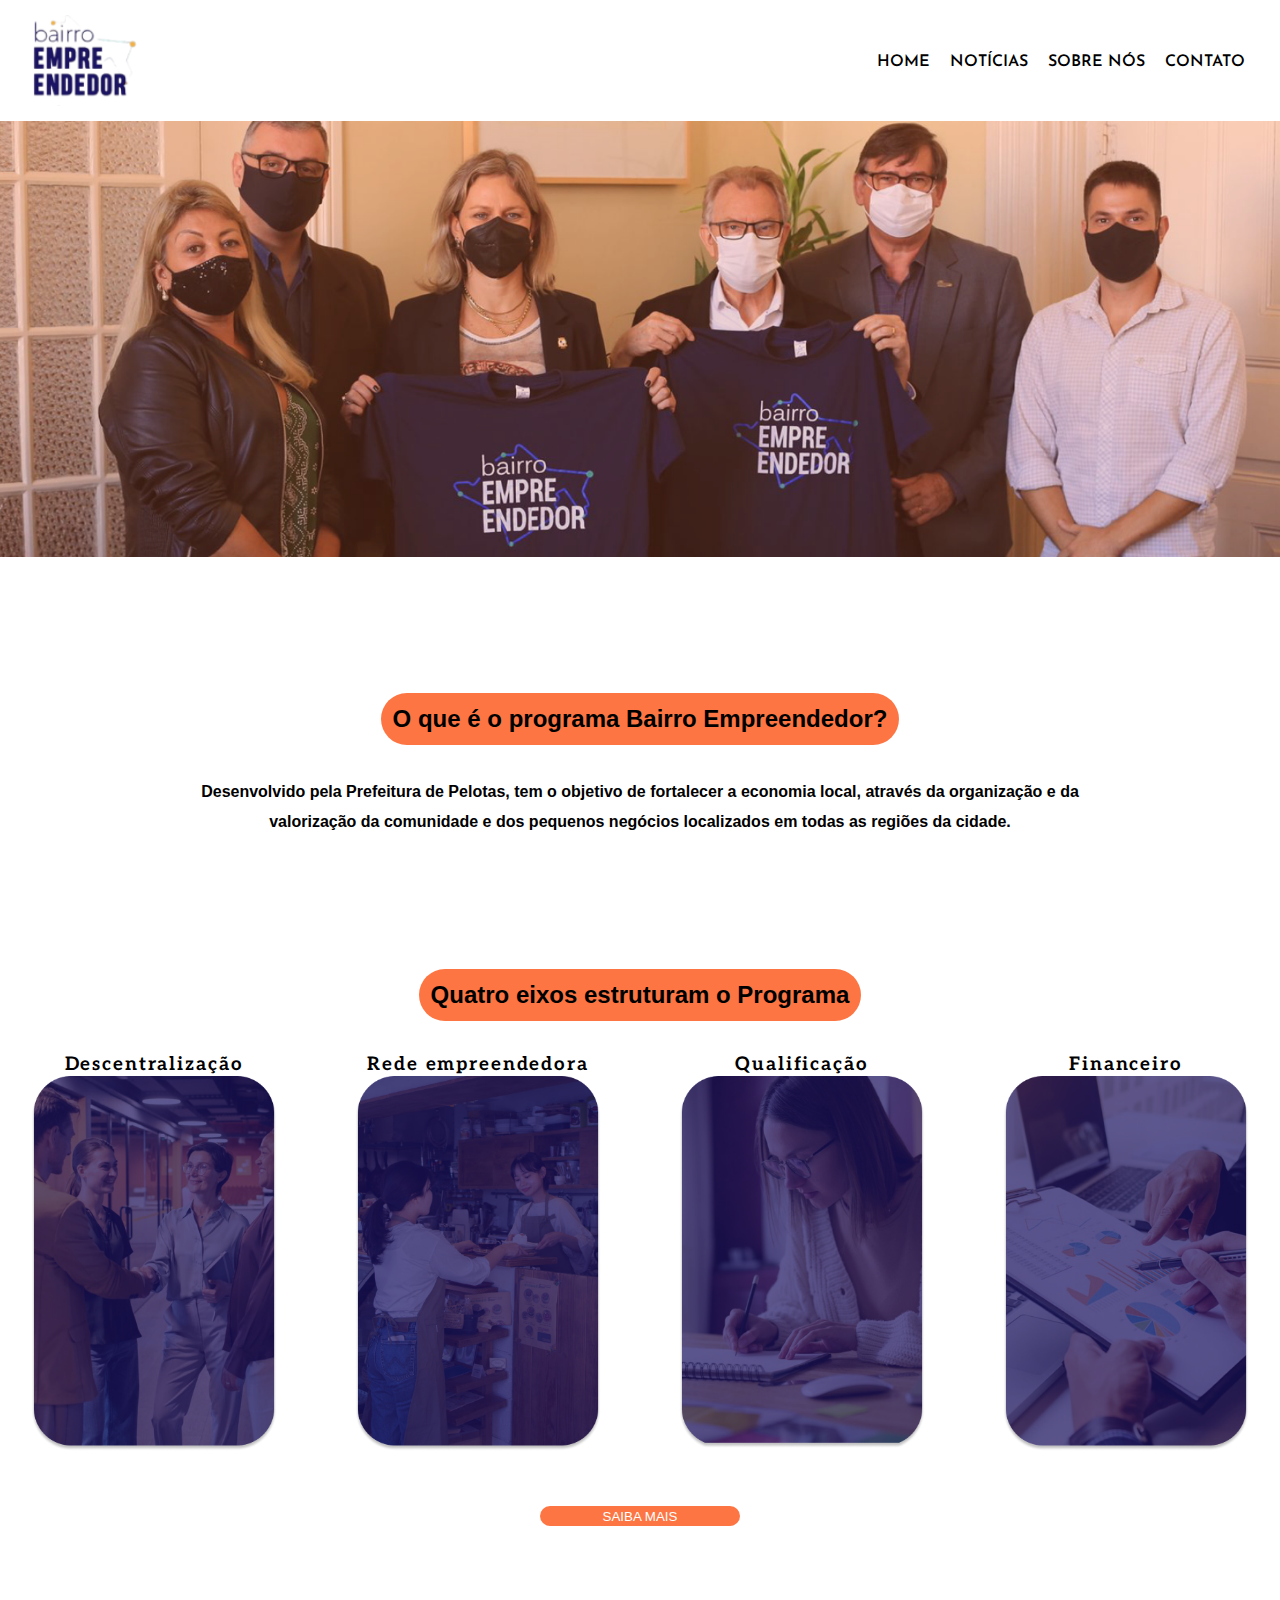
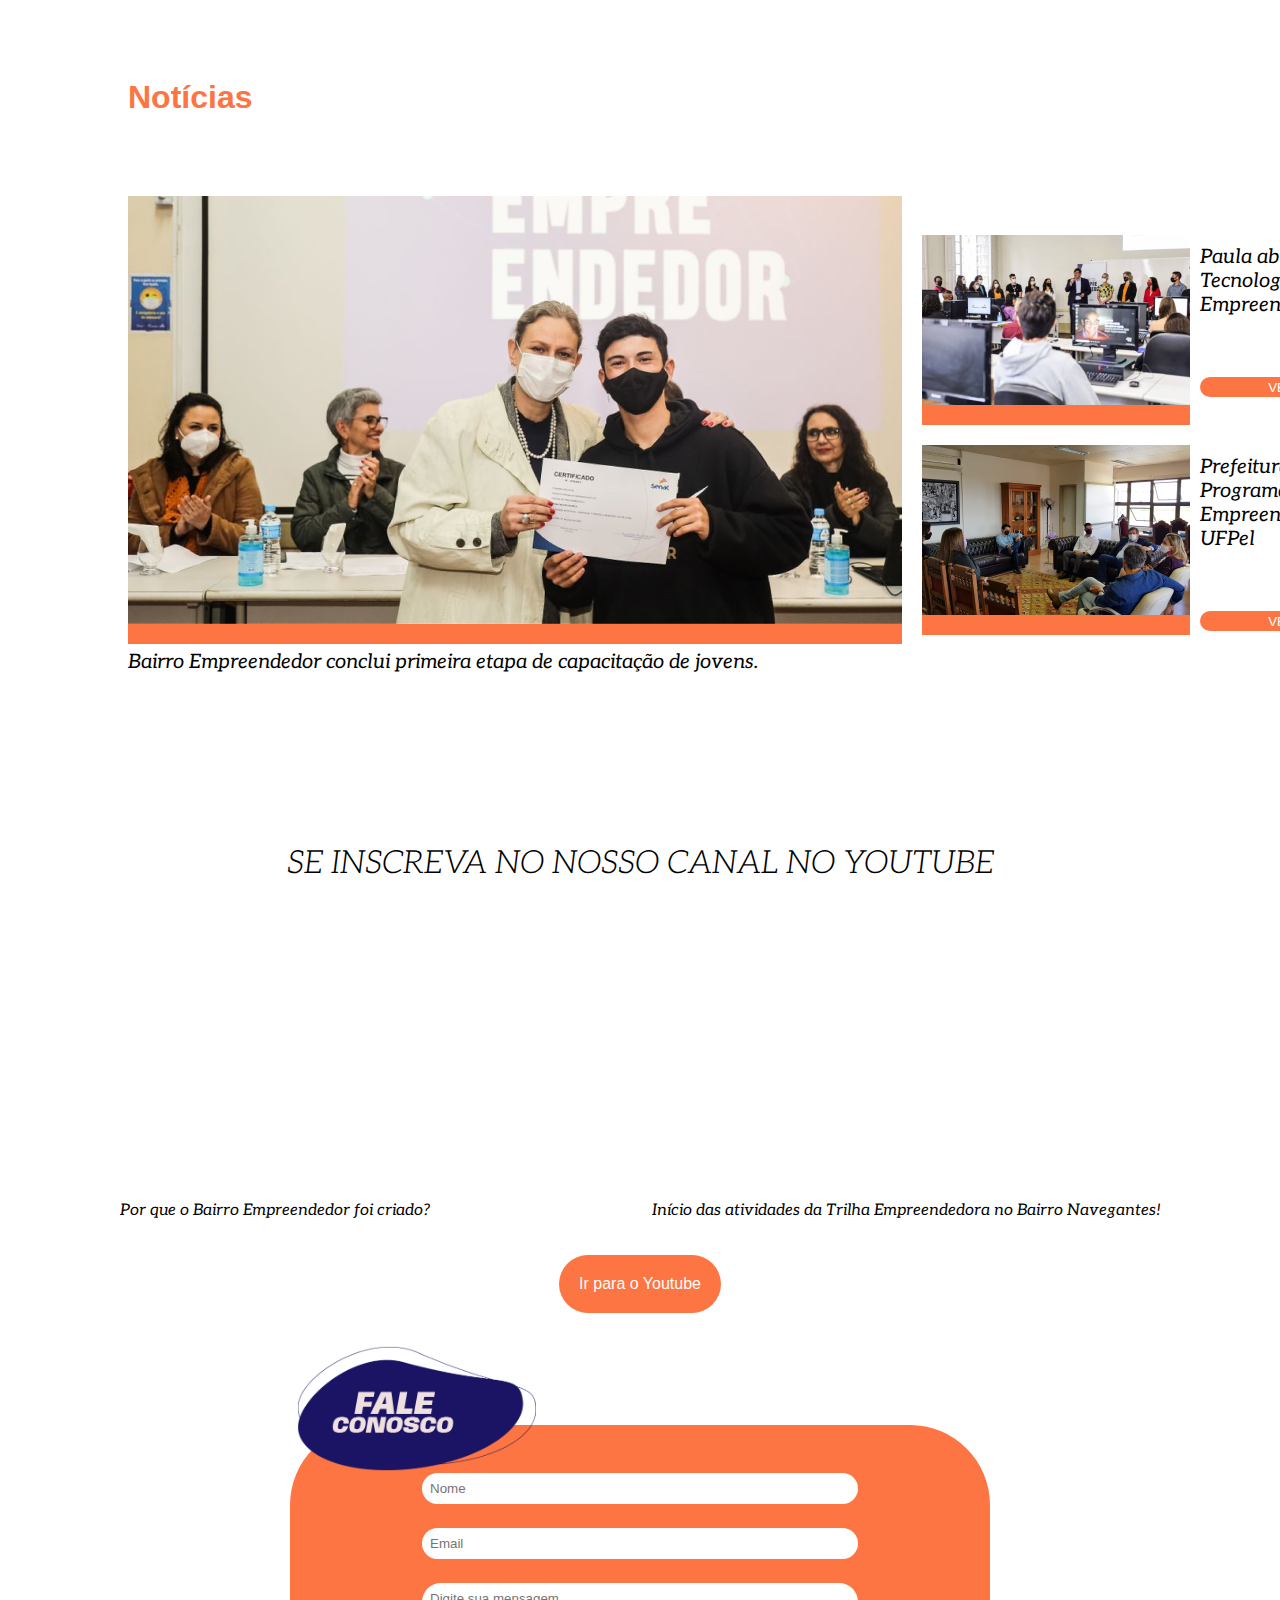
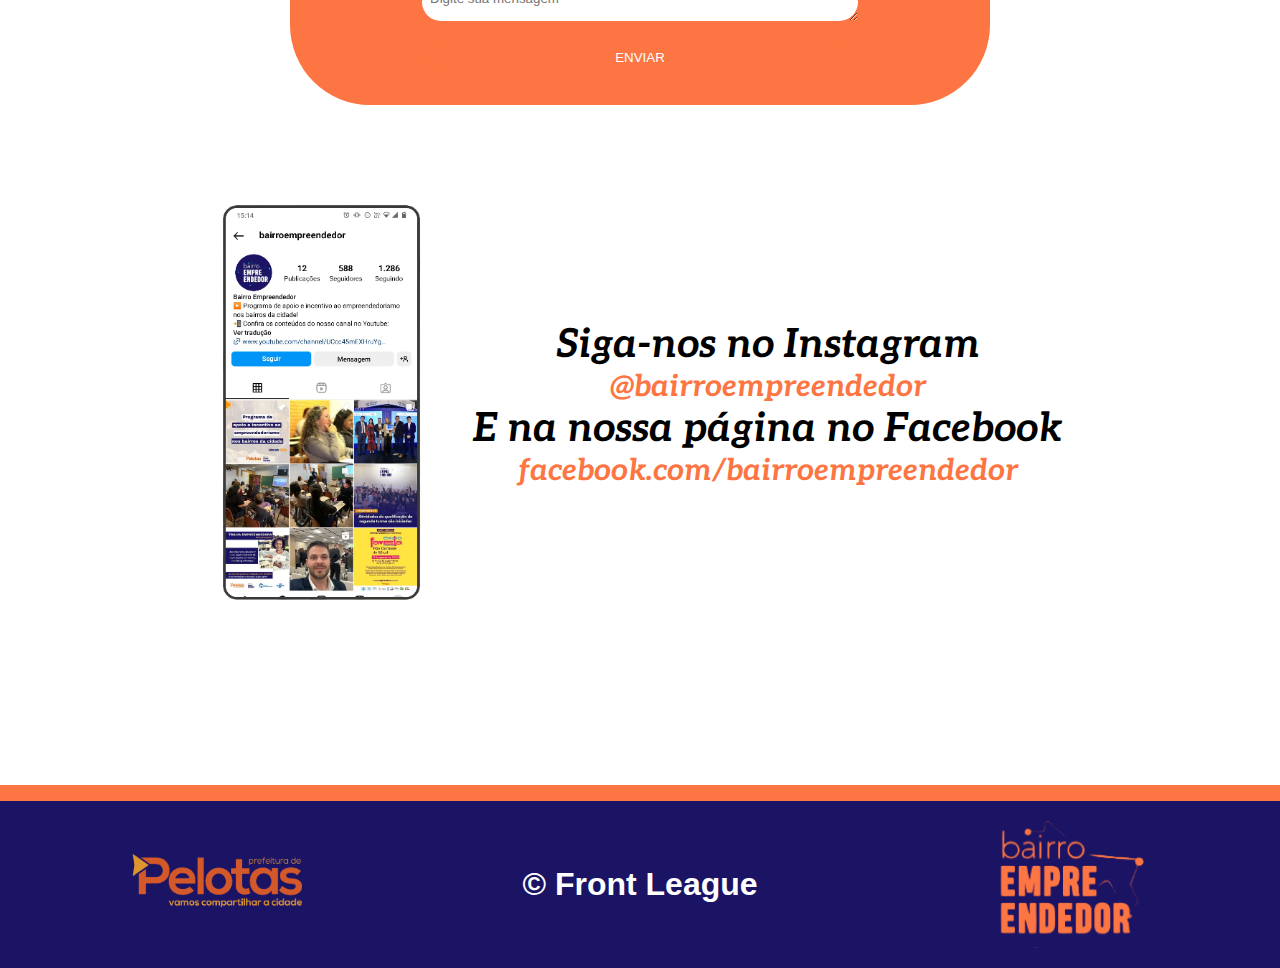
<file: index.html>
<!DOCTYPE html>
<html lang="en">

<head>
    <meta charset="UTF-8">
    <meta name="viewport" content="width=device-width, initial-scale=1.0">
    <link rel="shortcut icon" href="src/img/Captura de Tela (57)-PhotoRoom 1.png" type="image/x-icon">
    <title>Bairro Empreendedor</title>
</head>

<body>
    <!DOCTYPE html>
    <html lang="en">

    <head>
        <meta charset="UTF-8">
        <meta name="viewport" content="width=device-width, initial-scale=1.0">
        <link rel="stylesheet" href="src/css/Bairro.css">
        <link rel="stylesheet" href="src/css/media.css">
        <title></title>
    </head>

    <body>
        <!-- Container da barra de navegação -->
        <div class="navbar" id="home">
            <!-- Botão do menu hamburguer -->
            <div class="menu-btn" onclick="toggleMenu()">
                <div class="bar"></div>
                <div class="bar"></div>
                <div class="bar"></div>
            </div>
            <img src="src/img/Captura de Tela (57)-PhotoRoom 1.png" alt="" width="10%">


            <!-- Lista de itens do menu -->
            <ul class="menu">
                <li><a href="#home">Home</a></li>
                <li><a href="#noticias">Notícias</a></li>
                <li><a href="#sobre">Sobre Nós</a></li>
                <li><a href="#contato">Contato</a></li>
            </ul>

        </div>
        <img src="src/img/Rectangle 2.png" alt="" width="100%">

        <section class="container" id="sobre">
            <div class="titulo_container">
                <h2 class="titulo_principal"> O que é o programa Bairro Empreendedor? </h2>
            </div>
            <p>Desenvolvido pela Prefeitura de Pelotas, tem o objetivo de fortalecer a economia local, através da
                organização e da valorização da comunidade e dos pequenos negócios localizados em todas as regiões da
                cidade.</p>
        </section>

        <section class="container">
            <div class="titulo_container">
                <h2 class="titulo_principal">Quatro eixos estruturam o Programa</h2>
            </div>
            <div class="cards_caixa">
                <div class="card">
                    <h3>Descentralização</h3>
                    <img src="src/img/Rectangle 5.png" alt="">
                </div>
                <div class="card">
                    <h3>Rede empreendedora</h3>
                    <img src="src/img/Rectangle 6.png" alt="">
                </div>
                
                <div class="card">
                    <h3>Qualificação</h3>
                    <img src="src/img/Rectangle 7.png" alt="">
                </div>
                <div class="card">
                    <h3>Financeiro</h3>
                    <img src="src/img/Rectangle 8.png" alt="">
                </div>
            </div>
            <div class="centro">
                <button class="botao"><a href="eixos.html">Saiba mais</a></button>
            </div>
            <BR></BR>
        </section>
    
        <section id="noticias">

            <h1 class="titulo">Notícias</h1>

            <div class="container1">
                
                <div class="conteiner_notícias1">
                    <img src="src/img/Rectangle 11.png" alt="fotos de Notícias" id="imagemGrande">
                    <figcaption>Bairro Empreendedor conclui primeira etapa de capacitação de jovens.</figcaption>
                </div>
        
                <div class="container2">
                    <div class="container_notícias2">
                        <img src="src/img/Rectangle 13.png" alt="fotos de Notícias">
                        <div class="descricao"> 
                            <figcaption>Paula abre curso de Tecnologia do Bairro Empreendedor</figcaption>
                            <button class="botao">VER MAIS</button>
                        </div>
                    </div>
        
                    <div class="container_notícias2">
                        <img src="src/img/Rectangle 14.png" alt="fotos de Notícias">
                        <div class="descricao">
                            <figcaption>Prefeitura apresenta Programa Bairro Empreendedor à UFPel</figcaption>
                            <button class="botao">VER MAIS</button>
                        </div>
                    </div>
                </div>
            </div>
        </section>
        

        <section>
            <h1 class="titulo_video">SE INSCREVA NO NOSSO CANAL NO YOUTUBE</h1>
            <div class="container_video">
                <div>
                    <iframe width="500" height="315" src="https://www.youtube.com/embed/6oId8RAKLhY?si=5Ma2H-U5cDcJA49y" title="YouTube video player" frameborder="0" allow="accelerometer; autoplay; clipboard-write; encrypted-media; gyroscope; picture-in-picture; web-share" allowfullscreen></iframe>
                    <figcaption>
                        Por que o Bairro Empreendedor foi criado?
                    </figcaption>
                </div>
                
                <div>
                    <iframe width="500" height="315" src="https://www.youtube.com/embed/pz-mGa09MtI?si=HSj2dGUJt0yBl4uj" title="YouTube video player" frameborder="0" allow="accelerometer; autoplay; clipboard-write; encrypted-media; gyroscope; picture-in-picture; web-share" allowfullscreen></iframe> 
                    <figcaption>
                        Início das atividades da Trilha Empreendedora no Bairro Navegantes!
                    </figcaption>         
                </div>
            </div>
            <div class="container_botao">
                <a class="botao_video" href="https://www.youtube.com/@programabairroempreendedor" target="_blank">Ir para o Youtube</a>
            </div>
           </section>


           <div class="container_formulario" id="contato">
      
            <img class="imagem_form" src="src/img/faleeee.png" alt="" width="20%">
            <fieldset class="form">
                <form class="form" action="https://api.staticforms.xyz/submit" method="post">
                    <input type="text" name="name" placeholder="Nome">
                    <input type="text" name="email" placeholder="Email" />
                    <textarea name="message" placeholder="Digite sua mensagem"></textarea> 
                    <input type="text" name="honeypot" style="display:none">
                    <input type="hidden" name="accessKey" value="f5183206-5392-4413-9df0-2eb261bdc211">
                    <input type="hidden" name="redirectTo" value="https://bairro-empreendedor.vercel.app/obrigado.html">
                    <input class="botao" type="submit" value="Enviar" />
                </form>
           
    </div>
        <section class="redes">
            <img src="src/img/Captura de Tela (58)-PhotoRoom.png-PhotoRoom.png">
            <div>
            <h1>Siga-nos no Instagram</h1>
            <h2>@bairroempreendedor</h2>
            <h1>E na nossa página no Facebook</h1>
            <h2>facebook.com/bairroempreendedor</h2>
            </div>
            </section>
            
            <footer>
                
                <img class="footer" src="src/img/dtpnAE4td3lvJnhQ0e56FQ8oXjYEEvephgCpF3nw-PhotoRoom.png-PhotoRoom.png">
                
               
                    <h1 class="">© Front League</h1>
                
                    <img class="" src="src/img/777.png">
           
              </footer>
       
            <script src="script.js"></script>

  


</body>

</html>
</file>
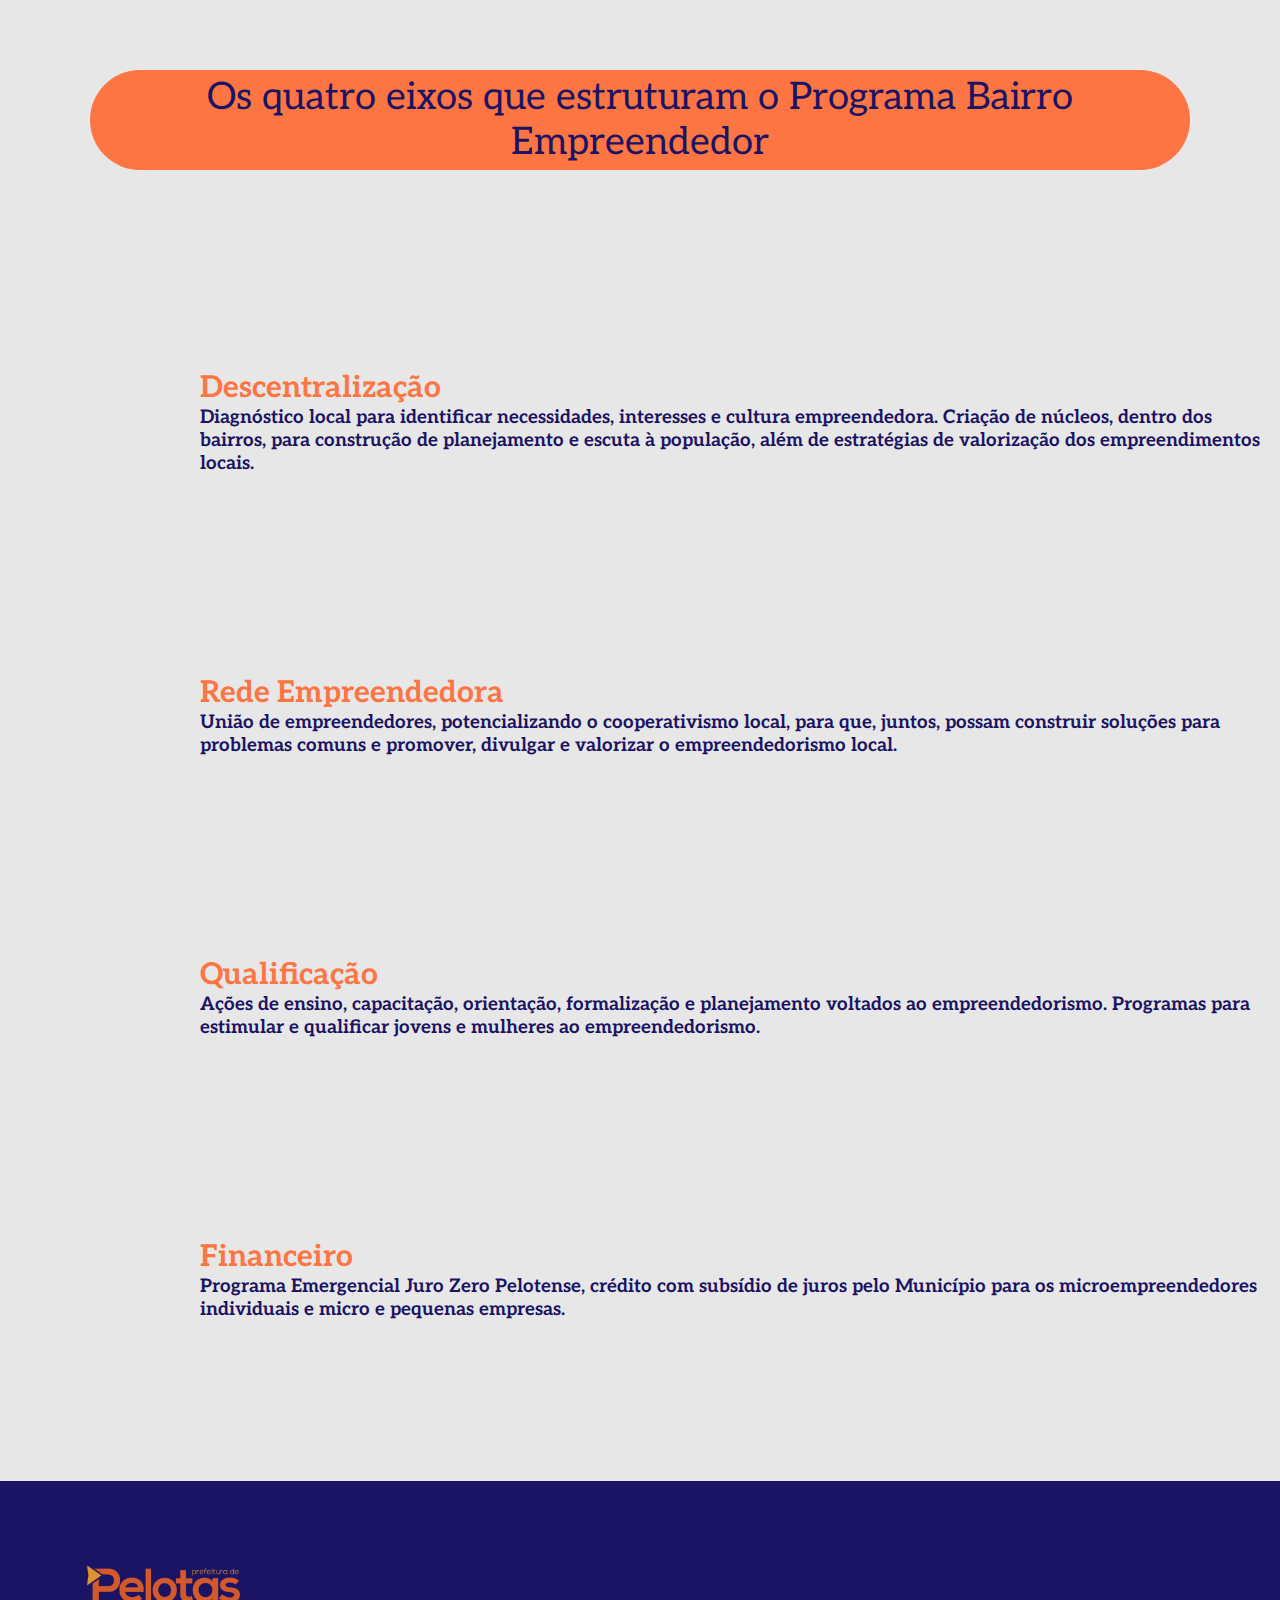
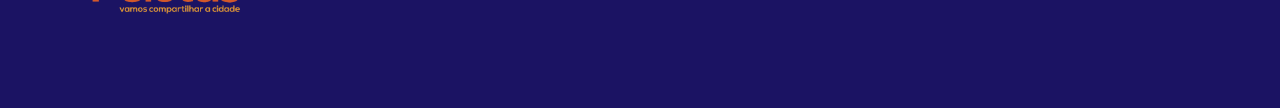
<file: eixos.html>
<!DOCTYPE html>
<html lang="en">
<head>
    <meta charset="UTF-8">
    <meta name="viewport" content="width=device-width, initial-scale=1.0">
    <link rel="stylesheet" href="src/css/eixos.css">
    <title>Document</title>
</head>
<body>
    <div class="Rectangle1">
        <h1>Os quatro eixos que estruturam o Programa Bairro Empreendedor</h1>
    </div>

    <div class="descentralização">
        <h2>Descentralização</h2>
        </div>

    <div class="text1">
        <h3>Diagnóstico local para identificar necessidades, interesses e cultura empreendedora. Criação de núcleos, dentro dos<br>bairros, para construção de planejamento e escuta à população, além de estratégias de valorização dos empreendimentos locais.</h3>
    </div>

    <div class="rede">
        <h2>Rede Empreendedora</h2>
        </div>

        <div class="text2">
            <h3>União de empreendedores, potencializando o cooperativismo local, para que, juntos, possam construir soluções para<br>problemas comuns e promover, divulgar e valorizar o empreendedorismo local.</h3>
        </div>

        <div class="qualificação">
            <h2>Qualificação</h2>
        </div>

        <div class="text3">
            <h3>Ações de ensino, capacitação, orientação, formalização e planejamento voltados ao empreendedorismo. Programas para<br>estimular e qualificar jovens e mulheres ao empreendedorismo.</h3>
        </div>

        <div class="financeiro">
            <h2>Financeiro</h2>
        </div>

        <div class="text4">
            <h3>Programa Emergencial Juro Zero Pelotense, crédito com subsídio de juros pelo Município para os microempreendedores<br>individuais e micro e pequenas empresas.</h3>
        </div>

        <footer>
            <img src="src/img/dtpnAE4td3lvJnhQ0e56FQ8oXjYEEvephgCpF3nw-PhotoRoom.png-PhotoRoom.png">
          </footer>
</body>
</html>
</file>
<file: src/css/Bairro.css>
@import url('https://fonts.googleapis.com/css2?family=Josefin+Sans&display=swap');
@import url('https://fonts.googleapis.com/css2?family=Aleo:ital,wght@1,700&display=swap');
body {
    margin: 0;
    font-family: 'Arial', sans-serif;
}

/* Estilo da barra de navegação */
/* style{ 
    height: 100%; background: #E7E7E7 } */

.navbar {
    background-color: white;
    padding: 15px;
    display: flex;
    justify-content: space-between;
    align-items: center;
}

/* Estilo do botão do menu hamburguer */
.menu-btn {
    cursor: pointer;
    /*Define o cursor do mouse para a forma de uma mão quando estiver sobre o elemento com a classe .menu-btn. Isso indica aos usuários que o elemento é interativo e pode ser clicado.*/
    display: none;
    /*Isso significa que, quando a página é carregada, esse elemento não será exibido. Esse estilo é geralmente usado em combinação com JavaScript para controlar a exibição ou ocultação do elemento dinamicamente.*/
}

/* Estilo das barras do menu hamburguer */
.bar {
    width: 25px;
    height: 3px;
    background-color: #154ce4;
    margin: 5px 0;
}

/* Estilo da lista de itens do menu */
.menu {
    list-style: none;
    /*retira os pontos das listas*/
    display: flex;
}

.menu li {
    margin-right: 20px;
}

.menu a {
    color: black;
    font-size: 1em;
    font-family: Josefin Sans;
    font-weight: 600;
    word-wrap: break-word;
    text-transform: uppercase;
    text-decoration: none;

}

.menu a:hover {
    color: #D3582A;
}
.container{
    margin: 2em 0 2em 0;
    
  
   
}
.titulo_container {
    display: flex;
    justify-content: center;
    align-items: center;
    margin: 2em 185px;
}

.container p {
    text-align: center;
    line-height: 30px;
    font-weight: 600;
    font-size: 1em;
    margin: 1em 185px ;
}
#sobre{
    margin-bottom: 2em;
}
.titulo_principal {
    padding: .5em;
    border-radius: 80px;
    background: #FD7542;
    margin-top: 100px;
}

.margin_negativa {
    margin-top: -300px;
}
.cards_caixa{
    display: flex;
    justify-content: center;
    gap: 1em;
}
.card{
    display: flex;
    flex-direction: column;
    align-items: center;

}
.card h3{
    letter-spacing: .1em;
    font-family: 'Aleo', serif;
}
.card img{
    width: 80% ;
}
.centro{
    display: flex;
    align-items: center;
    justify-content: center;
    margin: 5em;
}
.botao{
    border-radius: 80px;
    background: #FD7542;
    border: none;
    padding: 0.2em 2em ;
    color: aliceblue;
    text-transform: uppercase;
    margin-top: -30px;
    
}
.container1{
    display: flex;
    align-items: center;
    gap: 20px;
    color: #000;
    font-family: Aleo;
    font-size: 20px;
    font-style: italic;
    font-weight: 400;
    line-height: normal;
    margin-top: 80px;
    
    
}
.container2{
    display: flex;
    flex-direction: column;
    gap: 1em;
}
.container1 img{
    border-bottom: 1em solid #FD7542;
}
.container_notícias2{
   /* */
    display: flex;
}
.descricao{
    display: flex;
    margin-top: 10px; 
    flex-direction: column;
    gap: 90px;
    margin-left: 10px ;
}
.botao{
    background: #FD7542;
    width: 200px;
    color: white;

}
.botao a{
    text-decoration: none;
    color: white;
}
.titulo{
   color: #FD7542;
}
#noticias{
    width: 80%;
    margin: auto;
}
.container_formulario{
    margin-top: 5em;
    display: flex;
    justify-content: center;
    align-items: center;
    position: relative;
}
.form{
    
    width: 700px;
    height: 200px;
    flex-shrink: 0;
    text-transform: uppercase;
    border-radius: 80px;
    background: #FD7542;
    display: flex;
    justify-content: center;
    align-items: center;
    flex-direction: column;
    gap: 1.5em;
    border: none;
    padding: 2em 0;
   
}
.imagem_form{
    position: absolute;
    top: -3em;
    left: 18em;
}
.form{
    margin-top: 2em;
}
.form input, textarea {
    
    border-radius: 80px;
    width: 60%;
    padding: 8px;
    border: none;
}
.form textarea{
    margin-bottom: 2em;
}
textarea::placeholder{
    font-family: Arial, Helvetica, sans-serif;
}
.botao{
    cursor: pointer;
}
.botao:hover{
    color: rgb(8, 2, 56);
}

.titulo_video {
    color: #000;
    text-align: center;
    font-family: Aleo;
    font-size: 32px;
    font-style: italic;
    font-weight: 300;
    line-height: normal;
    margin-top: 170px;
}

.container_video{
    display: flex;
    align-items: center;
    justify-content: center;
    width: 100%;
    gap: 2em;
}
.botao_video{
    text-decoration: none;
    background: #FD7542;
    padding: 20px;
    border-radius: 80px;
    margin: 0 auto;
    margin-top: 35px;
}

.botao_video {
    text-decoration: none;
    color: white;
}
.container_botao{
    display: flex;
    align-items: center;
    justify-content: center;
    width: 100%;
}

iframe{
    border-radius: 10px;
}

figcaption{
    font-family: Aleo;
    font-style: italic;
}
*{
    margin: 0;
    padding: 0;
}
.redes {
    display: flex;
    align-items: center;
    justify-content: center;
    margin-top:6em ;
}

.redes div {
    width: 50%;
    text-align: center;
}

.redes h1 {
    font-family: 'Aleo', serif;
    font-style: italic;
    font-size: 40px;
}

.redes h2 {
    font-family: 'Aleo', serif;
    font-style: italic;
    color: #FD7542;
    font-size: 30px;
}

.redes img {
    width: 20%;
}
footer {
    padding: 20px;
    background-color: #1B1363;
    color: white;
    margin-top: 160px;
    display: flex;
    align-items: center;
    justify-content: space-around;
    border-top: 1em solid #FD7542;
}

footer img {
    width: 15%;
}
/* 
footer .prefeitura {
    width: 80%;
} */

footer .bairro {
    width: 60%;
    /* justify-content: right;
    align-self: right; */
}

footer .frontleague h1 {
    font-family: 'Aleo', serif;
    font-style: normal;
    font-size: 20px;
}
</file>
<file: src/css/media.css>
/* Estilo para telas menores que 768 pixels */
@media screen and (max-width: 768px) {
    .menu {
        display: none;
        flex-direction: column;
        width: 100%;
        text-align: center;
        position: absolute;
        top: 60px;
        left: 0;
        background-color: #333;
        padding: 15px;
    }
    .container p {
        text-align: justify;
        line-height: 30px;
        font-weight: 600;
        font-size: .8em;
        width: 80%;
        margin: auto;
        
        /* margin: 1em 185px ;  */
    }

    .menu-btn {
        display: block;
    }

    .titulo_container {
        display: flex;
        justify-content: center;
        align-items: center;
        margin: 2em auto;
        width: 80%;
    }
    
 
    .titulo_principal {
        padding: .5em;
        border-radius: 80px;
        background: #FD7542;
        margin-top: 100px;
        font-size: 1.5em;
        text-align: center;
    }
   
    .cards_caixa{
        flex-direction: column;
    }
    .container1{
        display: flex;
        flex-direction: column;
        align-items: center;
        justify-content: center;
        margin-top: 80px;
    }
    .conteiner_notícias1, .container_notícias2{
        display: flex;
        flex-direction: column;
    }
    .conteiner_notícias1 img, figcaption, .container_notícias2 img, figcaption {
        width: 100%;
        margin: auto;
    }
  
    .descricao{
        display: flex;
      gap: 2em;
        flex-direction: column;
        
        
    }
    .redes {
        display: flex;
        flex-direction: column;
    }
  

}
</file>
<file: src/css/eixos.css>
@import url('https://fonts.googleapis.com/css2?family=Aleo:wght@200;400&display=swap');


*{
    margin: 0;
    padding: 0;
}

body {
    background-color: #E7E7E7;
}


.Rectangle1 {
    width: 1100px;
    height: 100px;
    background: #FD7542;
    border-radius: 131px;
    display: flex;
    align-items: center;
    justify-content: center;
    margin: 70px auto;

}

.Rectangle1 h1 {
    text-align: center;
    color: #1B1363;
    font-size: 38px;
    font-family: 'Aleo', serif;
    font-weight: 400;
}

.descentralização {
    color: #FD7542;
    font-size: 20px;
    font-family: 'Aleo', serif;
    font-weight: 300;
    margin-top: 200px;
    margin-left: 200px;
}

.text1 h3 {
    color: #1B1363;
    font-family: 'Aleo', serif;
    margin-left: 200px;
}

.rede {
    color: #FD7542;
    font-size: 20px;
    font-family: 'Aleo', serif;
    font-weight: 300;
    margin-top: 200px;
    margin-left: 200px;
}

.text2 h3 {
    color: #1B1363;
    font-family: 'Aleo', serif;
    margin-left: 200px;
}

.qualificação {
    color: #FD7542;
    font-size: 20px;
    font-family: 'Aleo', serif;
    font-weight: 300;
    margin-top: 200px;
    margin-left: 200px;
}

.text3 h3 {
    color: #1B1363;
    font-family: 'Aleo', serif;
    margin-left: 200px;
}

.financeiro {
    color: #FD7542;
    font-size: 20px;
    font-family: 'Aleo', serif;
    font-weight: 300;
    margin-top: 200px;
    margin-left: 200px;
}

.text4 h3 {
    color: #1B1363;
    font-family: 'Aleo', serif;
    margin-left: 200px;
}


footer {
    padding: 80px;
    background-color: #1B1363;
    color: white;
    margin-top: 160px;
}

footer img {
    width: 15%;
}
</file>
